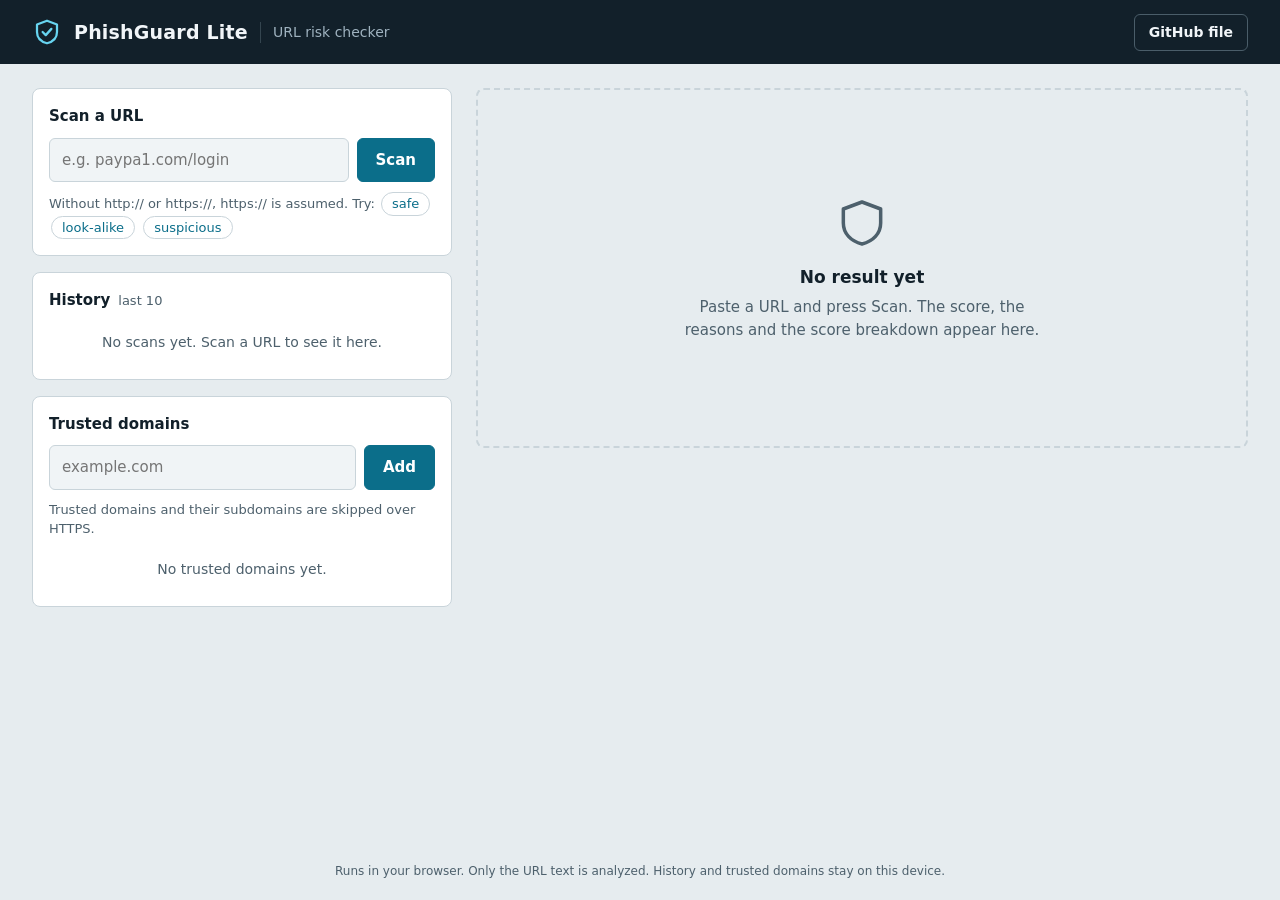
<file: index.html>
<!DOCTYPE html>
<html lang="en">
<head>
<meta charset="UTF-8">
<meta name="viewport" content="width=device-width, initial-scale=1, viewport-fit=cover">
<meta name="description" content="Paste a URL to see its phishing risk score, the reasons behind it, and how the score was calculated.">
<title>PhishGuard Lite – URL checker</title>
<link rel="icon" href="icons/icon48.png">
<link rel="stylesheet" href="site.css">
</head>
<body>
<header class="site-header">
  <div class="wrap hbar">
    <svg viewBox="0 0 24 24" fill="none" stroke="currentColor" stroke-width="1.8" stroke-linecap="round" stroke-linejoin="round" aria-hidden="true"><path d="M12 3l8 3v6c0 4.5-3.2 7.8-8 9-4.8-1.2-8-4.5-8-9V6l8-3z"/><path d="M8.5 12l2.5 2.5 4.5-5"/></svg>
    <h1>PhishGuard Lite</h1>
    <p class="tag">URL risk checker</p>
    <a class="repo" href="https://github.com/ubaidwatta/PhishGuard-Lite" target="_blank" rel="noopener noreferrer">GitHub file</a>
  </div>
</header>

<main class="wrap layout">
  <aside>
    <section class="card">
      <h2>Scan a URL</h2>
      <div class="row">
        <input id="urlIn" type="text" placeholder="e.g. paypa1.com/login" autocomplete="off" spellcheck="false" aria-label="URL to scan">
        <button id="scanBtn" class="btn" type="button">Scan</button>
      </div>
      <p class="hint">Without http:// or https://, https:// is assumed. Try:
        <button type="button" data-ex="https://www.paypal.com/signin">safe</button>
        <button type="button" data-ex="https://paypa1.com/login">look-alike</button>
        <button type="button" data-ex="http://192.168.1.10/secure-login/verify-account/update">suspicious</button>
      </p>
      <p id="scanMsg" class="msg err" role="status"></p>
    </section>

    <section class="card">
      <div class="bar"><h2>History <small>last 10</small></h2><button id="clearBtn" class="btn danger sm" type="button">Clear history</button></div>
      <ul id="hList"></ul>
    </section>

    <section class="card">
      <h2>Trusted domains</h2>
      <div class="row">
        <input id="tIn" type="text" placeholder="example.com" autocomplete="off" spellcheck="false" aria-label="Domain to trust">
        <button id="tAdd" class="btn" type="button">Add</button>
      </div>
      <p class="hint">Trusted domains and their subdomains are skipped over HTTPS.</p>
      <p id="tMsg" class="msg" role="status"></p>
      <ul id="tList"></ul>
    </section>
  </aside>

  <section id="out">
    <div id="idle" class="idle">
      <svg viewBox="0 0 24 24" fill="none" stroke="currentColor" stroke-width="1.5" stroke-linecap="round" stroke-linejoin="round" aria-hidden="true"><path d="M12 3l8 3v6c0 4.5-3.2 7.8-8 9-4.8-1.2-8-4.5-8-9V6l8-3z"/></svg>
      <p><b>No result yet</b></p>
      <p>Paste a URL and press Scan. The score, the reasons and the score breakdown appear here.</p>
    </div>

    <div id="result" hidden>
      <div class="card site"><p class="name" id="rDomain"></p><p class="url" id="rUrl"></p></div>
      <div class="status" id="rStatus" data-level="low">
        <div class="gauge">
          <svg viewBox="0 0 120 120" aria-hidden="true"><circle class="g-bg" cx="60" cy="60" r="52"/><circle class="g-fill" id="gFill" cx="60" cy="60" r="52"/></svg>
          <b id="rScore">0</b>
        </div>
        <p class="lbl" id="rLabel"></p>
        <p class="sub" id="rMsg"></p>
        <button id="trustBtn" class="btn alt sm" type="button"></button>
        <p id="trustMsg" class="msg" role="status"></p>
      </div>
      <div class="card">
        <h2>Indicators <span id="rCount" class="count">0</span></h2>
        <ul id="rInd"></ul>
        <div class="sum" id="rSum" hidden></div>
      </div>
    </div>
  </section>
</main>

<footer>Runs in your browser. Only the URL text is analyzed. History and trusted domains stay on this device.</footer>
<script src="detector.js"></script>
<script src="site.js"></script>
</body>
</html>
</file>
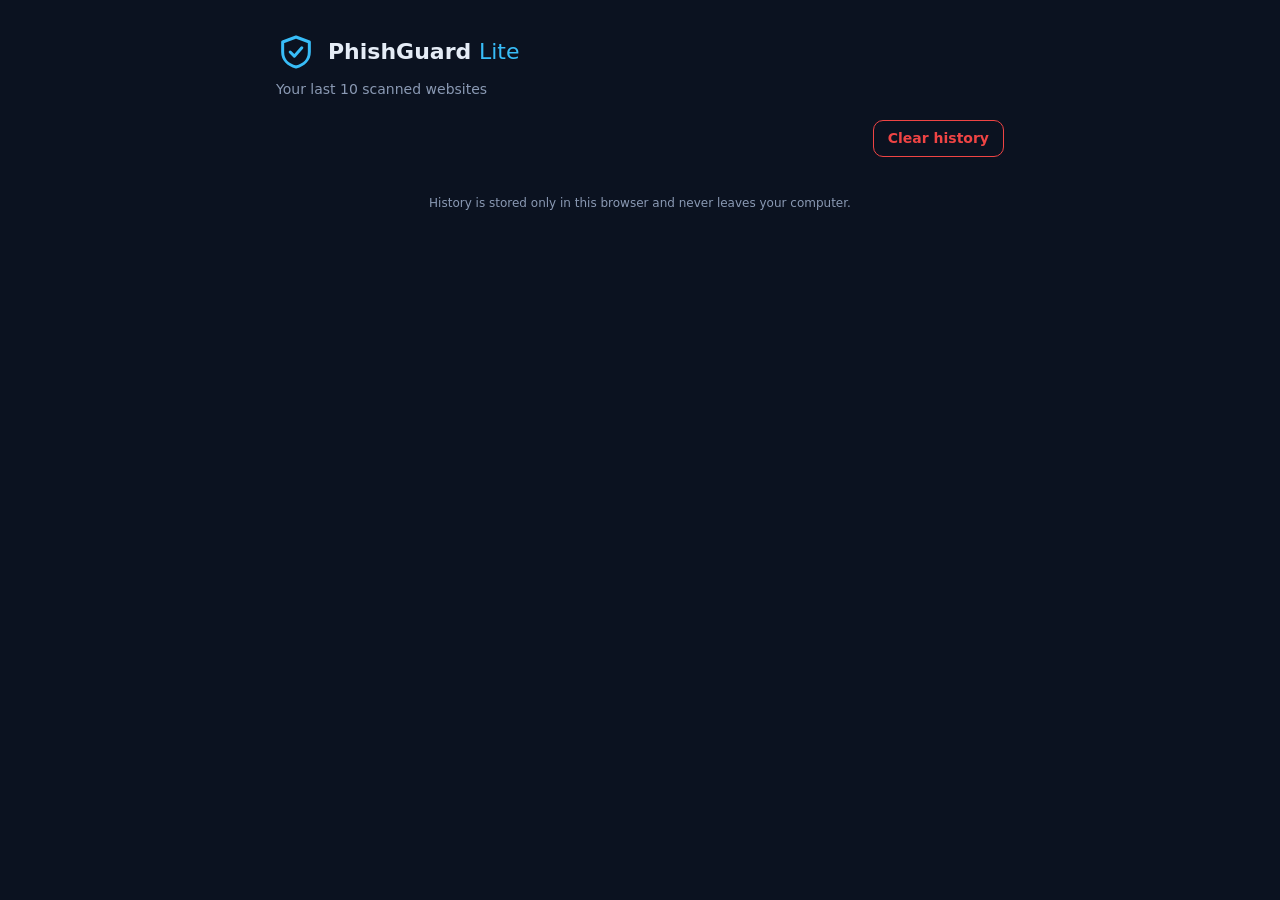
<file: history.html>
<!DOCTYPE html>
<html lang="en">
<head>
  <meta charset="UTF-8" />
  <meta name="viewport" content="width=device-width, initial-scale=1.0" />
  <title>PhishGuard Lite – Scan history</title>
  <style>
    :root {
      --bg: #0b1220;
      --card: #131c2e;
      --border: #22304a;
      --text: #e5ecf6;
      --muted: #8a99b3;
      --accent: #38bdf8;
      --low: #22c55e;
      --medium: #eab308;
      --high: #ef4444;
    }
    * { box-sizing: border-box; margin: 0; padding: 0; }
    body {
      background: var(--bg);
      color: var(--text);
      font-family: "Segoe UI", system-ui, -apple-system, Roboto, Arial, sans-serif;
      font-size: 14px;
      line-height: 1.4;
      min-height: 100vh;
    }
    .page { max-width: 760px; margin: 0 auto; padding: 32px 16px; }

    .header { display: flex; align-items: center; gap: 12px; margin-bottom: 8px; }
    .logo { width: 40px; height: 40px; color: var(--accent); flex-shrink: 0; }
    h1 { font-size: 22px; }
    h1 span { color: var(--accent); font-weight: 500; }
    .subtitle { color: var(--muted); margin-bottom: 20px; }

    .toolbar {
      display: flex;
      justify-content: space-between;
      align-items: center;
      margin-bottom: 14px;
    }
    .count-text { color: var(--muted); font-size: 13px; }
    .btn {
      padding: 8px 14px;
      border-radius: 10px;
      border: 1px solid var(--high);
      background: transparent;
      color: var(--high);
      font: inherit;
      font-weight: 600;
      cursor: pointer;
    }
    .btn:hover:not(:disabled) { background: rgba(239, 68, 68, 0.12); }
    .btn:disabled { opacity: 0.4; cursor: default; }

    .list { list-style: none; display: flex; flex-direction: column; gap: 10px; }
    .entry {
      --level: var(--muted);
      background: var(--card);
      border: 1px solid var(--border);
      border-left: 4px solid var(--level);
      border-radius: 14px;
      padding: 12px 14px;
    }
    .entry[data-level="low"] { --level: var(--low); }
    .entry[data-level="medium"] { --level: var(--medium); }
    .entry[data-level="high"] { --level: var(--high); }

    .entry-top {
      display: flex;
      justify-content: space-between;
      align-items: center;
      gap: 10px;
    }
    .domain { font-weight: 600; font-size: 15px; word-break: break-all; }
    .pill {
      color: var(--level);
      border: 1px solid var(--level);
      border-radius: 999px;
      padding: 2px 10px;
      font-size: 12px;
      font-weight: 700;
      white-space: nowrap;
    }
    .url {
      color: var(--muted);
      font-size: 12px;
      margin-top: 4px;
      white-space: nowrap;
      overflow: hidden;
      text-overflow: ellipsis;
    }
    .time { color: var(--muted); font-size: 12px; margin-top: 4px; }

    .empty {
      background: var(--card);
      border: 1px dashed var(--border);
      border-radius: 14px;
      padding: 36px 16px;
      text-align: center;
      color: var(--muted);
    }
    .empty[hidden] { display: none; }
    .footer { text-align: center; color: var(--muted); font-size: 12px; margin-top: 24px; }
  </style>
</head>
<body>
  <main class="page">
    <header class="header">
      <svg class="logo" viewBox="0 0 24 24" fill="none" stroke="currentColor"
           stroke-width="1.8" stroke-linecap="round" stroke-linejoin="round" aria-hidden="true">
        <path d="M12 3l8 3v6c0 4.5-3.2 7.8-8 9-4.8-1.2-8-4.5-8-9V6l8-3z" />
        <path d="M8.5 12l2.5 2.5 4.5-5" />
      </svg>
      <h1>PhishGuard <span>Lite</span></h1>
    </header>
    <p class="subtitle">Your last 10 scanned websites</p>

    <div class="toolbar">
      <span id="countText" class="count-text"></span>
      <button id="clearBtn" class="btn" type="button">Clear history</button>
    </div>

    <ul id="list" class="list"></ul>

    <div id="empty" class="empty" hidden>
      No scans yet. Open a website and click the PhishGuard icon to scan it.
    </div>

    <p class="footer">History is stored only in this browser and never leaves your computer.</p>
  </main>

  <script src="detector.js"></script>
  <script src="history.js"></script>
</body>
</html>
</file>
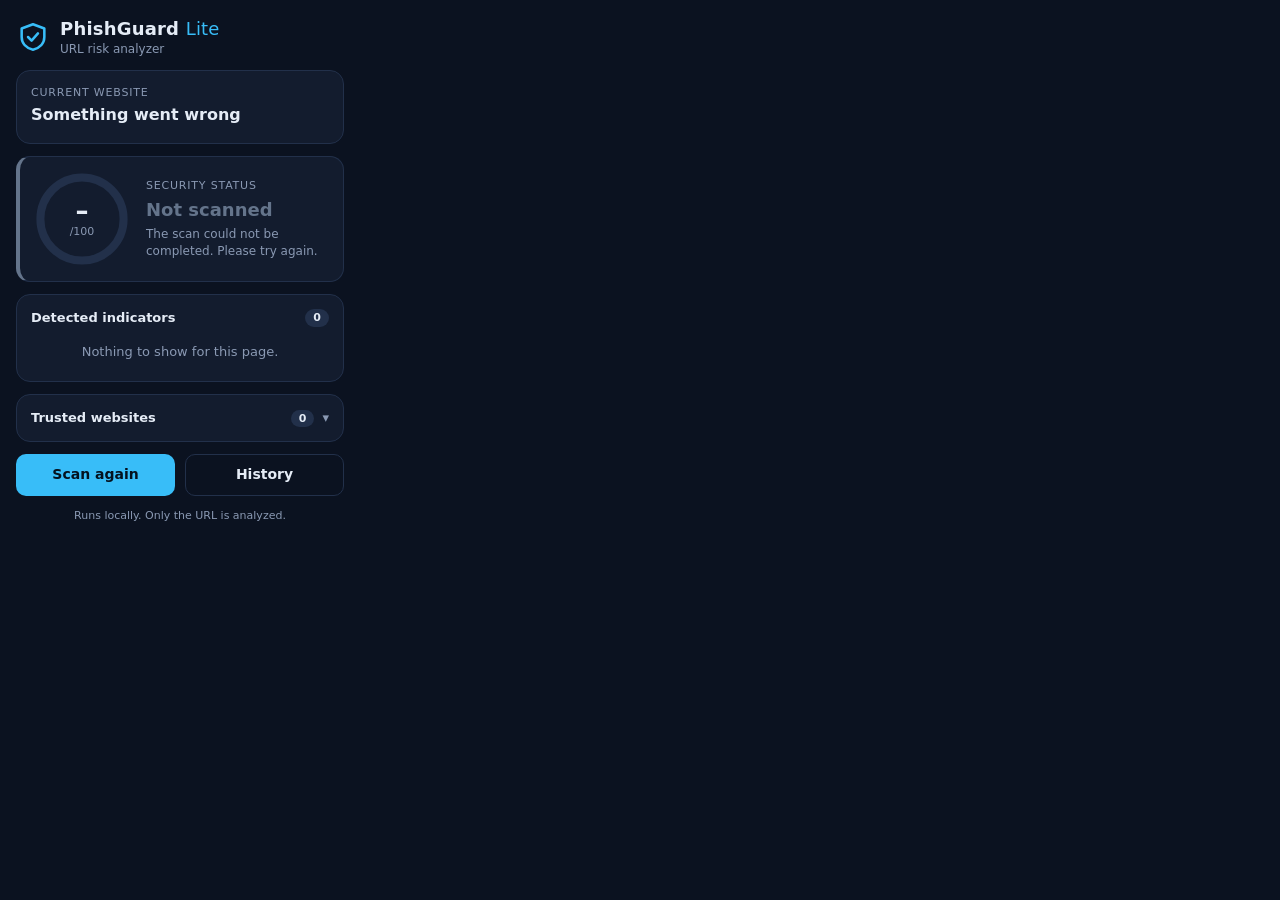
<file: popup.html>
<!DOCTYPE html>
<html lang="en">
<head>
  <meta charset="UTF-8" />
  <meta name="viewport" content="width=device-width, initial-scale=1.0" />
  <title>PhishGuard Lite</title>
  <link rel="stylesheet" href="popup.css" />
</head>
<body>
  <main class="app">

    <header class="header">
      <svg class="logo" viewBox="0 0 24 24" fill="none" stroke="currentColor"
           stroke-width="1.8" stroke-linecap="round" stroke-linejoin="round" aria-hidden="true">
        <path d="M12 3l8 3v6c0 4.5-3.2 7.8-8 9-4.8-1.2-8-4.5-8-9V6l8-3z" />
        <path d="M8.5 12l2.5 2.5 4.5-5" />
      </svg>
      <div>
        <h1>PhishGuard <span>Lite</span></h1>
        <p class="tagline">URL risk analyzer</p>
      </div>
    </header>

    <section class="card site-card">
      <p class="label">Current website</p>
      <p id="domain" class="domain">Scanning…</p>
      <p id="url" class="url"></p>
      <span id="protocol" class="badge" hidden></span>
    </section>

    <section class="card status-card" id="statusCard" data-level="neutral">
      <div class="gauge">
        <svg viewBox="0 0 120 120" aria-hidden="true">
          <circle class="gauge-bg" cx="60" cy="60" r="52"></circle>
          <circle class="gauge-fill" id="gaugeFill" cx="60" cy="60" r="52"></circle>
        </svg>
        <div class="gauge-text">
          <span id="score">–</span>
          <small>/100</small>
        </div>
      </div>
      <div class="status-text">
        <p class="label">Security status</p>
        <p id="statusLabel" class="status-label">Scanning…</p>
        <p id="statusMessage" class="status-message"></p>
      </div>
    </section>

    <section class="card">
      <h2>Detected indicators <span id="count" class="count">0</span></h2>
      <ul id="indicators" class="indicators"></ul>
      <div id="breakdown" class="breakdown" hidden></div>
    </section>

    <details class="card trusted-card" id="trustedCard">
      <summary>
        <span class="summary-title">Trusted websites</span>
        <span id="trustedCount" class="count">0</span>
      </summary>
      <div class="trusted-body">
        <p class="hint">Websites you add are treated as safe over HTTPS, including their subdomains.</p>
        <div class="add-row">
          <input id="trustedInput" type="text" placeholder="example.com"
                 autocomplete="off" spellcheck="false" aria-label="Domain to trust" />
          <button id="trustedAddBtn" class="btn primary small" type="button">Add</button>
        </div>
        <button id="useCurrentBtn" class="link-btn" type="button">Use current site</button>
        <p id="trustedMsg" class="trusted-msg" role="status"></p>
        <ul id="trustedList" class="trusted-list"></ul>
      </div>
    </details>

    <div class="actions">
      <button id="scanBtn" class="btn primary" type="button">Scan again</button>
      <button id="historyBtn" class="btn secondary" type="button">History</button>
    </div>

    <p class="footer">Runs locally. Only the URL is analyzed.</p>
  </main>

  <script src="detector.js"></script>
  <script src="popup.js"></script>
</body>
</html>
</file>
<file: site.css>
/* PhishGuard Lite - website styles. Solid colours only, no gradients. */

:root {
  --bg: #e6ecef;
  --panel: #ffffff;
  --soft: #f0f4f6;
  --line: #c9d4da;
  --text: #12202a;
  --muted: #4d606c;
  --accent: #0b6e8a;
  --on-accent: #ffffff;
  --low: #15803d;
  --med: #a16207;
  --high: #b91c1c;
  --slab-low: #15803d;
  --slab-med: #eab308;
  --slab-high: #b91c1c;
  --ink: #12202a;
  --lvl: var(--muted);
  --ease: cubic-bezier(0.2, 0.8, 0.2, 1);
  box-sizing: border-box;
  padding-top: env(safe-area-inset-top, 0px);
  padding-bottom: env(safe-area-inset-bottom, 0px);
}

@media (prefers-color-scheme: dark) {
  :root {
    --bg: #0d1317;
    --panel: #151d23;
    --soft: #1c262e;
    --line: #2a3640;
    --text: #e6edf2;
    --muted: #94a5b2;
    --accent: #38bdf8;
    --on-accent: #04121f;
    --low: #4ade80;
    --med: #fbbf24;
    --high: #f87171;
    --slab-low: #166534;
    --slab-high: #991b1b;
    --ink: #0a0f12;
  }
}

* { box-sizing: border-box; margin: 0; padding: 0; }

body {
  background: var(--bg);
  color: var(--text);
  font: 15px/1.5 "Segoe UI Variable Text", "Segoe UI", system-ui, -apple-system, Roboto, Arial, sans-serif;
  min-height: 100vh;
  display: flex;
  flex-direction: column;
}

[hidden] { display: none !important; }
.wrap { width: 100%; max-width: 1360px; margin: 0 auto; padding: 0 32px; }

/* ---------- Header ---------- */

.site-header { background: var(--ink); color: #f1f5f8; }
.hbar { display: flex; align-items: center; gap: 12px; height: 64px; }
.hbar svg { width: 30px; height: 30px; color: #67d4f0; flex: none; }
h1 { font-size: 19px; font-weight: 700; letter-spacing: 0.2px; }
.tag { color: #9fb2bf; font-size: 14px; padding-left: 12px; border-left: 1px solid #34454f; }
.repo {
  margin-left: auto;
  padding: 7px 14px;
  border: 1px solid #4a5d69;
  border-radius: 6px;
  color: #f1f5f8;
  font-size: 14px;
  font-weight: 600;
  text-decoration: none;
  transition: background 0.15s ease, border-color 0.15s ease;
}
.repo:hover { background: #1f3340; border-color: #67d4f0; }

/* ---------- Layout ---------- */

.layout {
  flex: 1;
  display: grid;
  grid-template-columns: minmax(340px, 420px) minmax(0, 1fr);
  gap: 24px;
  padding-top: 24px;
  padding-bottom: 24px;
  align-items: start;
}
aside { display: flex; flex-direction: column; gap: 16px; }
#out { min-height: calc(100vh - 64px - 48px - 56px); }

#result { display: grid; grid-template-columns: minmax(280px, 340px) minmax(0, 1fr); gap: 16px; align-items: start; }
#result > :first-child { grid-column: 1 / -1; }

/* ---------- Motion (one entrance per scan) ---------- */

@keyframes fade { from { opacity: 0; } to { opacity: 1; } }
@keyframes rise { from { opacity: 0; transform: translateY(6px); } to { opacity: 1; transform: none; } }

#result.enter > * { animation: rise 0.35s var(--ease) both; }
#result.enter > :nth-child(2) { animation-delay: 0.06s; }
#result.enter > :nth-child(3) { animation-delay: 0.12s; }
li.ind, #hList > li, #tList > li { animation: rise 0.3s var(--ease) both; animation-delay: calc(var(--i, 0) * 45ms); }
.msg:not(:empty) { animation: fade 0.2s ease; }

/* ---------- Panels, inputs, buttons ---------- */

.card { background: var(--panel); border: 1px solid var(--line); border-radius: 8px; padding: 16px; }
.card h2 { margin-bottom: 10px; }
h2 { font-size: 15px; font-weight: 700; display: flex; justify-content: space-between; align-items: baseline; }
h2 small { color: var(--muted); font-weight: 500; font-size: 13px; margin-left: 8px; margin-right: auto; }
.count { background: var(--soft); border: 1px solid var(--line); border-radius: 999px; padding: 0 9px; font-size: 12px; }

.row { display: flex; gap: 8px; }

input {
  flex: 1;
  min-width: 0;
  padding: 10px 12px;
  border: 1px solid var(--line);
  border-radius: 6px;
  background: var(--soft);
  color: var(--text);
  font: inherit;
  transition: border-color 0.15s ease, box-shadow 0.15s ease;
}
input:focus { outline: none; border-color: var(--accent); box-shadow: 0 0 0 3px color-mix(in srgb, var(--accent) 25%, transparent); }
button:focus-visible, a:focus-visible { outline: 2px solid var(--accent); outline-offset: 2px; }

.btn {
  padding: 10px 18px;
  border-radius: 6px;
  border: 1px solid var(--accent);
  background: var(--accent);
  color: var(--on-accent);
  font: inherit;
  font-weight: 600;
  cursor: pointer;
  transition: filter 0.15s ease, background 0.15s ease, transform 0.1s ease;
}
.btn:hover { filter: brightness(1.1); }
.btn:active { transform: scale(0.97); }
.btn.danger { background: transparent; color: var(--high); border-color: var(--high); }
.btn.danger:hover { background: color-mix(in srgb, var(--high) 10%, transparent); filter: none; }
.btn.sm { padding: 5px 12px; font-size: 13px; }

.hint { color: var(--muted); font-size: 13px; margin-top: 10px; }
.hint button {
  background: none;
  border: 1px solid var(--line);
  border-radius: 999px;
  padding: 1px 10px;
  margin: 0 2px;
  color: var(--accent);
  font: inherit;
  cursor: pointer;
}
.hint button:hover { border-color: var(--accent); }

.msg { font-size: 13px; margin-top: 8px; }
.msg:empty { display: none; }
.msg.err { color: var(--high); }
.msg.ok { color: var(--low); }

/* ---------- Lists ---------- */

ul { list-style: none; display: flex; flex-direction: column; gap: 6px; }
#hList, #tList { max-height: 240px; overflow-y: auto; }
#tList { margin-top: 10px; }

.item { display: flex; justify-content: space-between; align-items: center; gap: 8px; background: var(--soft); border-radius: 6px; padding: 8px 10px; }
.item .name { word-break: break-all; font-size: 14px; }
button.item { width: 100%; border: 0; font: inherit; color: inherit; text-align: left; cursor: pointer; }
button.item:hover { background: color-mix(in srgb, var(--accent) 10%, var(--soft)); }
.col { display: flex; flex-direction: column; }
.pill { font-size: 12px; font-weight: 700; color: var(--lvl); white-space: nowrap; }
.empty { color: var(--muted); text-align: center; padding: 10px; font-size: 14px; }
.bar { display: flex; justify-content: space-between; align-items: center; margin-bottom: 10px; }
.bar h2 { margin: 0; flex: 1; }

/* ---------- Result ---------- */

/* Risk level sets the verdict colour (--slab) and the text colour on it (--fg). */
[data-level="low"] { --lvl: var(--low); --slab: var(--slab-low); --fg: #ffffff; }
[data-level="medium"] { --lvl: var(--med); --slab: var(--slab-med); --fg: #1a1300; }
[data-level="high"] { --lvl: var(--high); --slab: var(--slab-high); --fg: #ffffff; }

.site .name { font-size: 18px; font-weight: 700; word-break: break-all; }
.url { color: var(--muted); font-size: 13px; word-break: break-all; }

/* The verdict is one solid block: green (low), yellow (medium) or red (high). */
.status {
  display: flex;
  flex-direction: column;
  align-items: flex-start;
  gap: 8px;
  padding: 22px;
  border-radius: 8px;
  background: var(--slab, var(--slab-low));
  color: var(--fg, #ffffff);
  transition: background 0.3s ease, color 0.3s ease;
}
.gauge { position: relative; width: 150px; height: 150px; margin-bottom: 4px; }
.gauge svg { width: 100%; height: 100%; transform: rotate(-90deg); }
.gauge circle { fill: none; stroke-width: 9; }
.g-bg { stroke: color-mix(in srgb, currentColor 28%, transparent); }
.g-fill { stroke: currentColor; stroke-linecap: round; transition: stroke-dashoffset 0.8s var(--ease); }
.gauge b { position: absolute; inset: 0; display: flex; align-items: center; justify-content: center; font-size: 50px; font-weight: 700; font-variant-numeric: tabular-nums; }
.lbl { font-size: 24px; font-weight: 700; line-height: 1.2; }
.sub { font-size: 14px; color: inherit; opacity: 0.92; }
.status .btn { margin-top: 6px; background: transparent; color: inherit; border-color: currentColor; }
.status .btn:hover { background: color-mix(in srgb, currentColor 14%, transparent); filter: none; }
.status .msg { color: inherit; }

li.ind { background: var(--soft); border-radius: 6px; padding: 9px 12px; border-left: 3px solid var(--line); }
li.ind.h { border-left-color: var(--high); }
li.ind.m { border-left-color: var(--med); }
li.ind.l { border-left-color: var(--muted); }
li.ind .top { display: flex; justify-content: space-between; gap: 8px; font-weight: 600; font-size: 14px; }
.pts { font-weight: 700; white-space: nowrap; padding: 0 8px; border-radius: 999px; background: color-mix(in srgb, currentColor 12%, transparent); }
.pts.h { color: var(--high); }
.pts.m { color: var(--med); }
.pts.l { color: var(--muted); }
li.ind p { color: var(--muted); font-size: 13px; }

.sum { margin-top: 12px; padding-top: 12px; border-top: 1px dashed var(--line); font-size: 13px; color: var(--muted); }
.sum p:first-child { color: var(--text); font-weight: 600; }

.idle {
  min-height: 360px;
  height: 100%;
  display: flex;
  flex-direction: column;
  align-items: center;
  justify-content: center;
  gap: 6px;
  text-align: center;
  padding: 32px;
  border: 2px dashed var(--line);
  border-radius: 8px;
  color: var(--muted);
}
.idle svg { width: 56px; height: 56px; margin-bottom: 8px; }
.idle b { color: var(--text); font-size: 17px; }
.idle p:last-child { max-width: 360px; }

footer { color: var(--muted); font-size: 12px; text-align: center; padding: 0 16px 20px; }

/* ---------- Narrow screens ---------- */

@media (max-width: 1100px) {
  #result { grid-template-columns: 1fr; }
}
@media (max-width: 860px) {
  .layout { grid-template-columns: 1fr; }
  .wrap { padding: 0 16px; }
  .tag { display: none; }
  #out { min-height: 0; order: -1; }
  .idle { min-height: 160px; }
}

@media (prefers-reduced-motion: reduce) {
  * { animation: none !important; transition: none !important; }
}
</file>
<file: popup.css>
:root {
  --bg: #0b1220;
  --card: #131c2e;
  --border: #22304a;
  --text: #e5ecf6;
  --muted: #8a99b3;
  --accent: #38bdf8;
  --low: #22c55e;
  --medium: #eab308;
  --high: #ef4444;
  --neutral: #64748b;
}

* { box-sizing: border-box; margin: 0; padding: 0; }

body {
  width: 360px;
  background: var(--bg);
  color: var(--text);
  font-family: "Segoe UI", system-ui, -apple-system, Roboto, Arial, sans-serif;
  font-size: 14px;
  line-height: 1.4;
}

.app {
  padding: 16px;
  display: flex;
  flex-direction: column;
  gap: 12px;
}

/* ---------- Header ---------- */
.header { display: flex; align-items: center; gap: 10px; }
.logo { width: 34px; height: 34px; color: var(--accent); flex-shrink: 0; }
.header h1 { font-size: 18px; font-weight: 700; letter-spacing: 0.2px; }
.header h1 span { color: var(--accent); font-weight: 500; }
.tagline { color: var(--muted); font-size: 12px; }

/* ---------- Cards ---------- */
.card {
  background: var(--card);
  border: 1px solid var(--border);
  border-radius: 14px;
  padding: 14px;
}

.label {
  color: var(--muted);
  font-size: 11px;
  text-transform: uppercase;
  letter-spacing: 0.8px;
  margin-bottom: 4px;
}

/* ---------- Site card ---------- */
.domain { font-size: 16px; font-weight: 600; word-break: break-all; }
.url {
  color: var(--muted);
  font-size: 12px;
  margin-top: 2px;
  white-space: nowrap;
  overflow: hidden;
  text-overflow: ellipsis;
}
.badge {
  display: inline-block;
  margin-top: 8px;
  padding: 2px 8px;
  border-radius: 999px;
  border: 1px solid var(--border);
  font-size: 11px;
  font-weight: 700;
}
.badge[hidden] { display: none; }
.badge.https { color: var(--low); border-color: var(--low); }
.badge.http { color: var(--medium); border-color: var(--medium); }

/* ---------- Status card ---------- */
.status-card {
  --level: var(--neutral);
  display: flex;
  align-items: center;
  gap: 16px;
  border-left: 4px solid var(--level);
}
.status-card[data-level="low"] { --level: var(--low); }
.status-card[data-level="medium"] { --level: var(--medium); }
.status-card[data-level="high"] { --level: var(--high); }
.status-card[data-level="neutral"] { --level: var(--neutral); }

.gauge { position: relative; width: 96px; height: 96px; flex-shrink: 0; }
.gauge svg { width: 100%; height: 100%; transform: rotate(-90deg); }
.gauge circle { fill: none; stroke-width: 10; }
.gauge-bg { stroke: var(--border); }
.gauge-fill {
  stroke: var(--level);
  stroke-linecap: round;
  transition: stroke-dashoffset 0.6s ease, stroke 0.3s ease;
}
.gauge-text {
  position: absolute;
  inset: 0;
  display: flex;
  flex-direction: column;
  align-items: center;
  justify-content: center;
}
#score { font-size: 26px; font-weight: 700; line-height: 1; }
.gauge-text small { color: var(--muted); font-size: 11px; }

.status-label { font-size: 18px; font-weight: 700; color: var(--level); }
.status-message { color: var(--muted); font-size: 12px; margin-top: 4px; }

/* ---------- Indicators ---------- */
.card h2 {
  display: flex;
  justify-content: space-between;
  align-items: center;
  font-size: 13px;
  margin-bottom: 10px;
}
.count {
  background: var(--border);
  border-radius: 999px;
  padding: 1px 8px;
  font-size: 11px;
}
.indicators {
  list-style: none;
  display: flex;
  flex-direction: column;
  gap: 8px;
  max-height: 180px;
  overflow-y: auto;
}
.indicator {
  background: #0f1727;
  border: 1px solid var(--border);
  border-radius: 10px;
  padding: 8px 10px;
}
.indicator-top {
  display: flex;
  justify-content: space-between;
  gap: 8px;
  font-weight: 600;
  font-size: 13px;
}
.points { font-size: 12px; white-space: nowrap; font-weight: 700; }
.points.heavy { color: var(--high); }     /* 25+ points */
.points.medium { color: #f59e0b; }        /* 12-24 points */
.points.light { color: #94a3b8; }         /* under 12 points */
.indicator p { color: var(--muted); font-size: 12px; margin-top: 2px; }
.empty { color: var(--muted); font-size: 13px; text-align: center; padding: 6px 0; }

/* Score breakdown under the indicator list */
.breakdown {
  margin-top: 10px;
  padding-top: 10px;
  border-top: 1px dashed var(--border);
  font-size: 12px;
  color: var(--muted);
  display: flex;
  flex-direction: column;
  gap: 4px;
}
.breakdown[hidden] { display: none; }
.breakdown p:first-child { color: var(--text); font-weight: 600; }

/* ---------- Trusted websites ---------- */
.trusted-card summary {
  list-style: none;
  display: flex;
  align-items: center;
  gap: 8px;
  cursor: pointer;
  font-size: 13px;
  font-weight: 700;
}
.trusted-card summary::-webkit-details-marker { display: none; }
.trusted-card summary::after {
  content: "▾";
  color: var(--muted);
  transition: transform 0.2s ease;
}
.trusted-card[open] summary::after { transform: rotate(180deg); }
.summary-title { flex: 1; }

.trusted-body { margin-top: 10px; display: flex; flex-direction: column; gap: 8px; }
.hint { color: var(--muted); font-size: 12px; }

.add-row { display: flex; gap: 8px; }
.add-row input {
  flex: 1;
  min-width: 0;
  padding: 9px 10px;
  border-radius: 10px;
  border: 1px solid var(--border);
  background: #0f1727;
  color: var(--text);
  font: inherit;
}
.add-row input:focus { outline: 2px solid var(--accent); outline-offset: -1px; }

.link-btn {
  align-self: flex-start;
  background: none;
  border: none;
  padding: 0;
  color: var(--accent);
  font: inherit;
  font-size: 12px;
  text-decoration: underline;
  cursor: pointer;
}

.trusted-msg { font-size: 12px; min-height: 0; }
.trusted-msg:empty { display: none; }
.trusted-msg.error { color: var(--high); }
.trusted-msg.ok { color: var(--low); }

.trusted-list {
  list-style: none;
  display: flex;
  flex-direction: column;
  gap: 6px;
  max-height: 130px;
  overflow-y: auto;
}
.trusted-item {
  display: flex;
  justify-content: space-between;
  align-items: center;
  gap: 8px;
  background: #0f1727;
  border: 1px solid var(--border);
  border-radius: 10px;
  padding: 6px 6px 6px 10px;
}
.trusted-item span { word-break: break-all; font-size: 13px; }
.remove-btn {
  flex-shrink: 0;
  padding: 4px 10px;
  border-radius: 8px;
  border: 1px solid var(--high);
  background: transparent;
  color: var(--high);
  font: inherit;
  font-size: 12px;
  font-weight: 600;
  cursor: pointer;
}
.remove-btn:hover { background: rgba(239, 68, 68, 0.12); }

/* ---------- Buttons ---------- */
.actions { display: flex; gap: 10px; }
.btn {
  flex: 1;
  padding: 10px 12px;
  border-radius: 10px;
  border: 1px solid transparent;
  font: inherit;
  font-weight: 600;
  cursor: pointer;
  transition: filter 0.15s ease, background 0.15s ease;
}
.btn.small { flex: none; padding: 9px 16px; }
.btn.primary { background: var(--accent); color: #04121f; }
.btn.primary:hover { filter: brightness(1.1); }
.btn.secondary { background: transparent; color: var(--text); border-color: var(--border); }
.btn.secondary:hover { background: var(--card); }
.btn:disabled { opacity: 0.6; cursor: default; }

.footer { text-align: center; color: var(--muted); font-size: 11px; }
</file>
